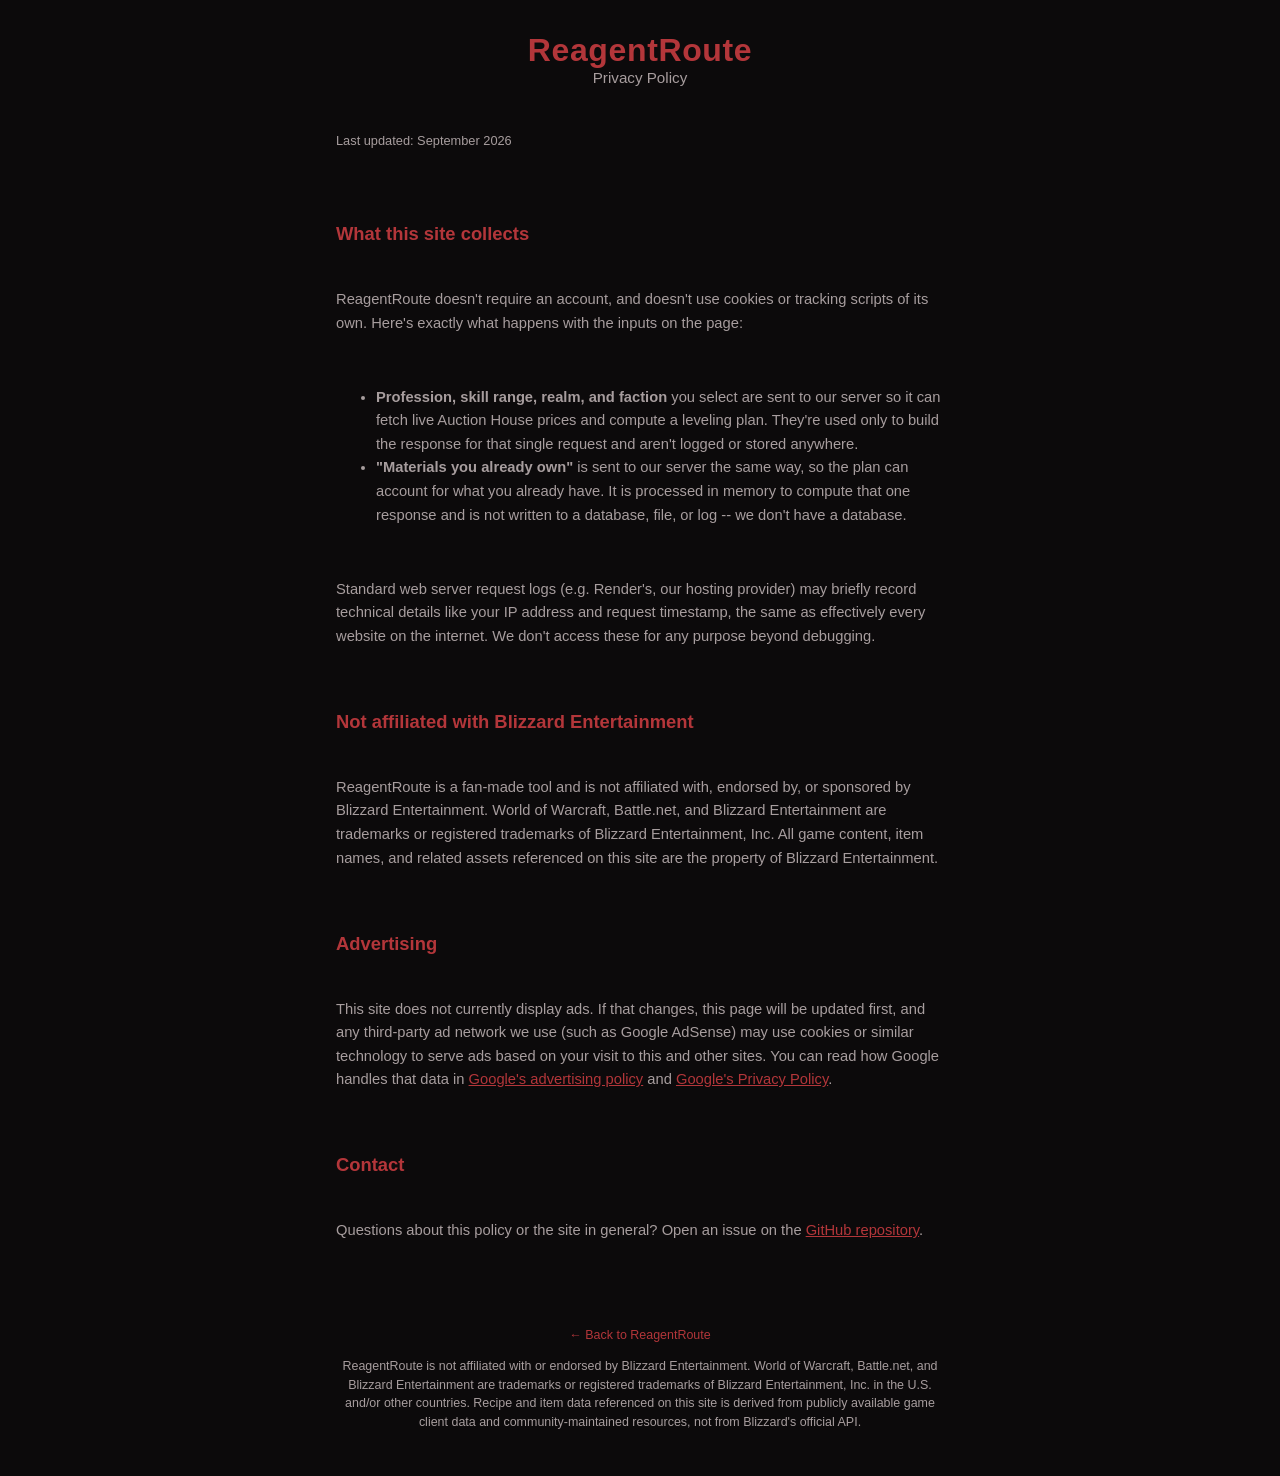
<file: webapp/static/privacy.html>
<!DOCTYPE html>
<html lang="en">
<head>
<meta charset="UTF-8" />
<meta name="viewport" content="width=device-width, initial-scale=1.0" />
<title>Privacy Policy - ReagentRoute</title>
<link rel="icon" type="image/svg+xml" href="favicon.svg" />
<link rel="icon" type="image/png" sizes="32x32" href="favicon-32.png" />
<link rel="apple-touch-icon" href="apple-touch-icon.png" />
<link rel="stylesheet" href="style.css" />
</head>
<body>
<header>
  <h1>ReagentRoute</h1>
  <p class="tagline">Privacy Policy</p>
</header>

<main class="legal-page">
  <p class="updated">Last updated: September 2026</p>

  <h2>What this site collects</h2>
  <p>
    ReagentRoute doesn't require an account, and doesn't use cookies or
    tracking scripts of its own. Here's exactly what happens with the
    inputs on the page:
  </p>
  <ul>
    <li>
      <strong>Profession, skill range, realm, and faction</strong> you
      select are sent to our server so it can fetch live Auction House
      prices and compute a leveling plan. They're used only to build the
      response for that single request and aren't logged or stored
      anywhere.
    </li>
    <li>
      <strong>"Materials you already own"</strong> is sent to our server
      the same way, so the plan can account for what you already have. It
      is processed in memory to compute that one response and is not
      written to a database, file, or log -- we don't have a database.
    </li>
  </ul>
  <p>
    Standard web server request logs (e.g. Render's, our hosting
    provider) may briefly record technical details like your IP address
    and request timestamp, the same as effectively every website on the
    internet. We don't access these for any purpose beyond debugging.
  </p>

  <h2>Not affiliated with Blizzard Entertainment</h2>
  <p>
    ReagentRoute is a fan-made tool and is not affiliated with, endorsed
    by, or sponsored by Blizzard Entertainment. World of Warcraft,
    Battle.net, and Blizzard Entertainment are trademarks or registered
    trademarks of Blizzard Entertainment, Inc. All game content, item
    names, and related assets referenced on this site are the property of
    Blizzard Entertainment.
  </p>

  <h2>Advertising</h2>
  <p>
    This site does not currently display ads. If that changes, this page
    will be updated first, and any third-party ad network we use (such as
    Google AdSense) may use cookies or similar technology to serve ads
    based on your visit to this and other sites. You can read how Google
    handles that data in
    <a href="https://policies.google.com/technologies/ads" target="_blank" rel="noopener">Google's advertising policy</a>
    and <a href="https://policies.google.com/privacy" target="_blank" rel="noopener">Google's Privacy Policy</a>.
  </p>

  <h2>Contact</h2>
  <p>
    Questions about this policy or the site in general? Open an issue on
    the <a href="https://github.com/Nyte-fyre/ReagentRoute" target="_blank" rel="noopener">GitHub repository</a>.
  </p>
</main>

<footer>
  <p class="footer-links"><a href="/">&larr; Back to ReagentRoute</a></p>
  <p>
    ReagentRoute is not affiliated with or endorsed by Blizzard Entertainment.
    World of Warcraft, Battle.net, and Blizzard Entertainment are trademarks
    or registered trademarks of Blizzard Entertainment, Inc. in the U.S.
    and/or other countries. Recipe and item data referenced on this site is
    derived from publicly available game client data and community-maintained
    resources, not from Blizzard's official API.
  </p>
</footer>
</body>
</html>
</file>
<file: webapp/static/style.css>
:root {
  --bg: #0c0a0b;
  --panel: #181415;
  --border: #332829;
  --text: #ece8e7;
  --text-dim: #a79d9e;
  --accent: #b3363a;
  --accent-dim: #7a2426;
  --error: #ff6b5e;
  --good: #7bbf8a;
}

* { box-sizing: border-box; }

body {
  margin: 0;
  font-family: -apple-system, "Segoe UI", Roboto, sans-serif;
  background: var(--bg);
  color: var(--text);
  min-height: 100vh;
}

header {
  padding: 32px 16px 16px;
  text-align: center;
}

.brand {
  display: flex;
  align-items: center;
  justify-content: center;
  gap: 12px;
}

.brand-logo {
  width: 48px;
  height: 48px;
  flex-shrink: 0;
}

h1 {
  margin: 0;
  font-size: 2rem;
  color: var(--accent);
  letter-spacing: 0.02em;
}

.tagline {
  margin: 0;
  color: var(--text-dim);
  font-size: 0.95rem;
}

main {
  max-width: 900px;
  margin: 0 auto;
  padding: 16px;
  display: flex;
  flex-direction: column;
  gap: 20px;
}

.panel {
  background: var(--panel);
  border: 1px solid var(--border);
  border-radius: 10px;
  padding: 20px;
}

.field { margin-bottom: 16px; }
.field-row { display: flex; gap: 16px; }
.field-row .field { flex: 1; }

.profession-row { display: flex; align-items: center; gap: 10px; }
.profession-row select { flex: 1; }

.profession-icon {
  display: inline-block;
  width: 28px;
  height: 28px;
  flex-shrink: 0;
  background-color: var(--accent);
  -webkit-mask-image: var(--icon-url);
  mask-image: var(--icon-url);
  -webkit-mask-size: contain;
  mask-size: contain;
  -webkit-mask-repeat: no-repeat;
  mask-repeat: no-repeat;
  -webkit-mask-position: center;
  mask-position: center;
}

label {
  display: block;
  font-size: 0.9rem;
  font-weight: 600;
  margin-bottom: 6px;
}

.hint {
  display: block;
  font-weight: 400;
  font-size: 0.8rem;
  color: var(--text-dim);
  margin-top: 2px;
}

.hint a { color: var(--accent); }

input, select, textarea {
  width: 100%;
  background: var(--bg);
  border: 1px solid var(--border);
  border-radius: 6px;
  color: var(--text);
  padding: 10px 12px;
  font-size: 0.95rem;
  font-family: inherit;
}

textarea { resize: vertical; }

input:focus, select:focus, textarea:focus {
  outline: none;
  border-color: var(--accent-dim);
}

button {
  width: 100%;
  padding: 12px;
  background: var(--accent);
  color: var(--text);
  border: none;
  border-radius: 6px;
  font-weight: 700;
  font-size: 1rem;
  cursor: pointer;
}

button:hover { filter: brightness(1.08); }
button:disabled { opacity: 0.6; cursor: default; }

.error {
  color: var(--error);
  margin-top: 12px;
  font-size: 0.9rem;
}

.hidden { display: none !important; }

.summary {
  display: flex;
  gap: 16px;
  margin-bottom: 16px;
  flex-wrap: wrap;
}

.stat {
  flex: 1;
  min-width: 140px;
  background: var(--bg);
  border: 1px solid var(--border);
  border-radius: 8px;
  padding: 12px 16px;
}

.stat-label {
  display: block;
  font-size: 0.78rem;
  color: var(--text-dim);
  text-transform: uppercase;
  letter-spacing: 0.04em;
}

.stat-value {
  display: block;
  font-size: 1.3rem;
  font-weight: 700;
  color: var(--accent);
  margin-top: 2px;
}

.table-scroll {
  overflow-x: auto;
  margin: 0 -4px;
}

table {
  width: 100%;
  min-width: 640px;
  border-collapse: collapse;
  font-size: 0.9rem;
}

th, td {
  text-align: left;
  padding: 8px 10px;
  border-bottom: 1px solid var(--border);
  vertical-align: top;
}

th {
  color: var(--text-dim);
  font-weight: 600;
  font-size: 0.8rem;
  text-transform: uppercase;
  white-space: nowrap;
}

/* These were written as bare td:nth-child(...) selectors, which meant
   any table on the page with a differently-shaped row silently inherited
   styling meant for #plan-table's 5 columns. Confirmed real bug: browse
   mode's #browse-table also has 4 columns, so its 4th column
   ("Acquisition", a long sentence) was getting nowrap + right-align
   meant for #plan-table's "Net cost" -- forcing that whole sentence onto
   one unbreakable line and blowing the table out to ~1460px wide,
   requiring horizontal scroll just to see the Craft/Reagents columns.
   Scoped per table instead. */
#plan-table td:nth-child(1), #browse-table td:nth-child(1) { color: var(--text-dim); white-space: nowrap; }
#plan-table td:nth-child(4), #plan-table td:nth-child(5) { text-align: right; white-space: nowrap; }
#plan-table td:nth-child(5) { color: var(--text-dim); }
#shopping-list-table td:nth-child(4) { text-align: right; white-space: nowrap; color: var(--text-dim); }

.reagents-cell {
  color: var(--text-dim);
  font-size: 0.85rem;
  max-width: 260px;
}

table a, .hint a {
  color: var(--accent);
  text-decoration: none;
}

table a:hover, .hint a:hover {
  text-decoration: underline;
}

.ah-note-inline {
  color: var(--text-dim);
  font-size: 0.78rem;
  font-weight: 400;
  white-space: nowrap;
}

.acquisition-note {
  color: var(--text-dim);
  font-size: 0.78rem;
  font-weight: 400;
  margin-top: 2px;
  white-space: normal;
}

.stat-value-good {
  color: var(--good) !important;
}

.ah-note {
  margin-bottom: 16px;
  line-height: 1.4;
}

#loading {
  text-align: center;
  color: var(--text-dim);
  padding: 24px;
  display: flex;
  align-items: center;
  justify-content: center;
  gap: 10px;
}

.spinner {
  width: 16px;
  height: 16px;
  border: 2px solid var(--border);
  border-top-color: var(--accent);
  border-radius: 50%;
  animation: spin 0.7s linear infinite;
  flex-shrink: 0;
}

@keyframes spin {
  to { transform: rotate(360deg); }
}

.input-error {
  border-color: var(--error) !important;
}

.stat-value-warn {
  color: var(--error) !important;
}

.panel, input, select, textarea, button {
  transition: border-color 0.15s ease, filter 0.15s ease;
}

#results-panel {
  animation: fade-in 0.2s ease;
}

@keyframes fade-in {
  from { opacity: 0; transform: translateY(4px); }
  to { opacity: 1; transform: translateY(0); }
}

@media (max-width: 480px) {
  .field-row { flex-direction: column; gap: 0; }
}

.checkbox-row {
  display: flex;
  flex-wrap: wrap;
  gap: 8px 20px;
}

.checkbox-row label {
  display: flex;
  align-items: center;
  gap: 6px;
  font-weight: 400;
  font-size: 0.9rem;
  margin-bottom: 0;
  cursor: pointer;
}

.checkbox-row input[type="checkbox"] {
  width: auto;
  cursor: pointer;
}

.gathered-tag {
  color: var(--good);
  font-size: 0.78rem;
  font-weight: 400;
}

.vendor-tag {
  color: var(--accent);
  font-size: 0.78rem;
  font-weight: 400;
}

.total-note {
  color: var(--text-dim);
  font-size: 0.78rem;
  font-weight: 400;
}

.section-heading {
  margin: 28px 0 4px;
  font-size: 1.1rem;
  color: var(--accent);
}

.export-box {
  margin-top: 12px;
  background: var(--bg);
  border: 1px solid var(--border);
  border-radius: 8px;
  padding: 14px 16px;
}

.export-box-header {
  display: flex;
  align-items: center;
  justify-content: space-between;
  gap: 12px;
  font-weight: 600;
  font-size: 0.95rem;
}

.export-box .hint {
  margin: 6px 0 0;
}

.export-textarea {
  margin-top: 10px;
  font-family: ui-monospace, SFMono-Regular, Menlo, Consolas, monospace;
  font-size: 0.82rem;
  resize: vertical;
  color: var(--text-dim);
}

.copy-btn {
  width: auto;
  flex-shrink: 0;
  padding: 6px 14px;
  font-size: 0.85rem;
  font-weight: 600;
  background: transparent;
  border: 1px solid var(--border);
  color: var(--text);
}

.copy-btn:hover {
  border-color: var(--accent-dim);
  filter: none;
}

.toggle-card {
  background: var(--bg);
  border: 1px solid var(--border);
  border-radius: 8px;
  padding: 14px 16px;
  margin-bottom: 16px;
}

.toggle-label {
  display: flex;
  align-items: center;
  gap: 12px;
  cursor: pointer;
  font-weight: 600;
  font-size: 0.95rem;
}

.toggle-checkbox {
  position: absolute;
  width: 1px;
  height: 1px;
  opacity: 0;
  pointer-events: none;
}

.toggle-switch {
  position: relative;
  width: 42px;
  height: 24px;
  flex-shrink: 0;
  background: var(--border);
  border-radius: 999px;
  transition: background 0.15s ease;
}

.toggle-switch::before {
  content: "";
  position: absolute;
  top: 3px;
  left: 3px;
  width: 18px;
  height: 18px;
  background: var(--text);
  border-radius: 50%;
  transition: transform 0.15s ease;
}

.toggle-checkbox:checked + .toggle-switch {
  background: var(--accent);
}

.toggle-checkbox:checked + .toggle-switch::before {
  transform: translateX(18px);
}

.toggle-checkbox:focus-visible + .toggle-switch {
  outline: 2px solid var(--accent-dim);
  outline-offset: 2px;
}

.ah-cap-row {
  display: flex;
  align-items: center;
  gap: 10px;
  margin-top: 12px;
  padding-top: 12px;
  border-top: 1px solid var(--border);
}

.ah-cap-row label {
  margin-bottom: 0;
  font-size: 0.9rem;
  white-space: nowrap;
}

.ah-cap-row input {
  width: 80px;
}

.toggle-card .hint {
  margin-top: 10px;
}

footer {
  max-width: 640px;
  margin: 24px auto 0;
  padding: 16px 16px 32px;
  text-align: center;
  color: var(--text-dim);
  font-size: 0.78rem;
  line-height: 1.5;
}

footer a {
  color: var(--accent);
  text-decoration: none;
}

footer a:hover {
  text-decoration: underline;
}

footer .footer-links {
  margin-bottom: 8px;
}

.legal-page {
  max-width: 640px;
  margin: 0 auto;
  padding: 16px;
}

.legal-page h2 {
  color: var(--accent);
  font-size: 1.15rem;
  margin: 28px 0 8px;
}

.legal-page h2:first-child {
  margin-top: 0;
}

.legal-page p, .legal-page li {
  color: var(--text-dim);
  line-height: 1.6;
  font-size: 0.92rem;
}

.legal-page a {
  color: var(--accent);
}

.legal-page .updated {
  color: var(--text-dim);
  font-size: 0.8rem;
  margin-bottom: 24px;
}
</file>
